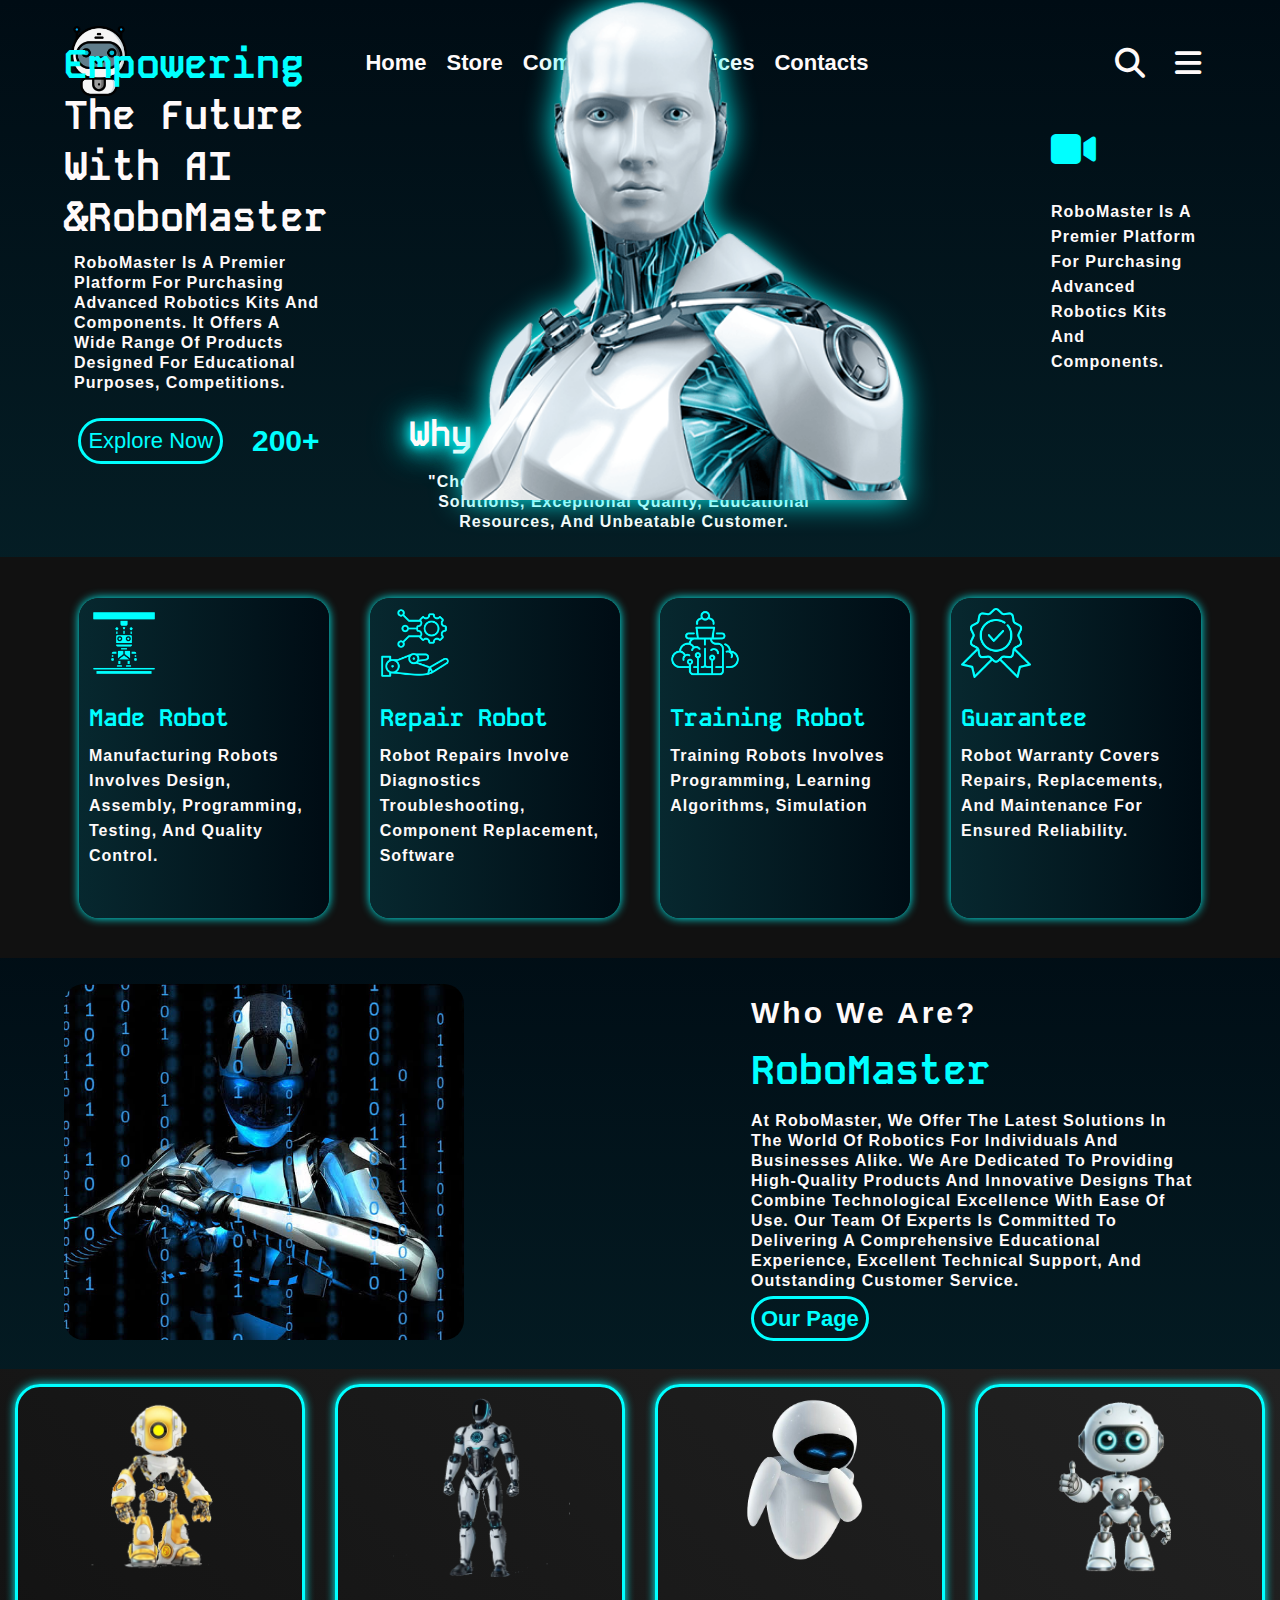
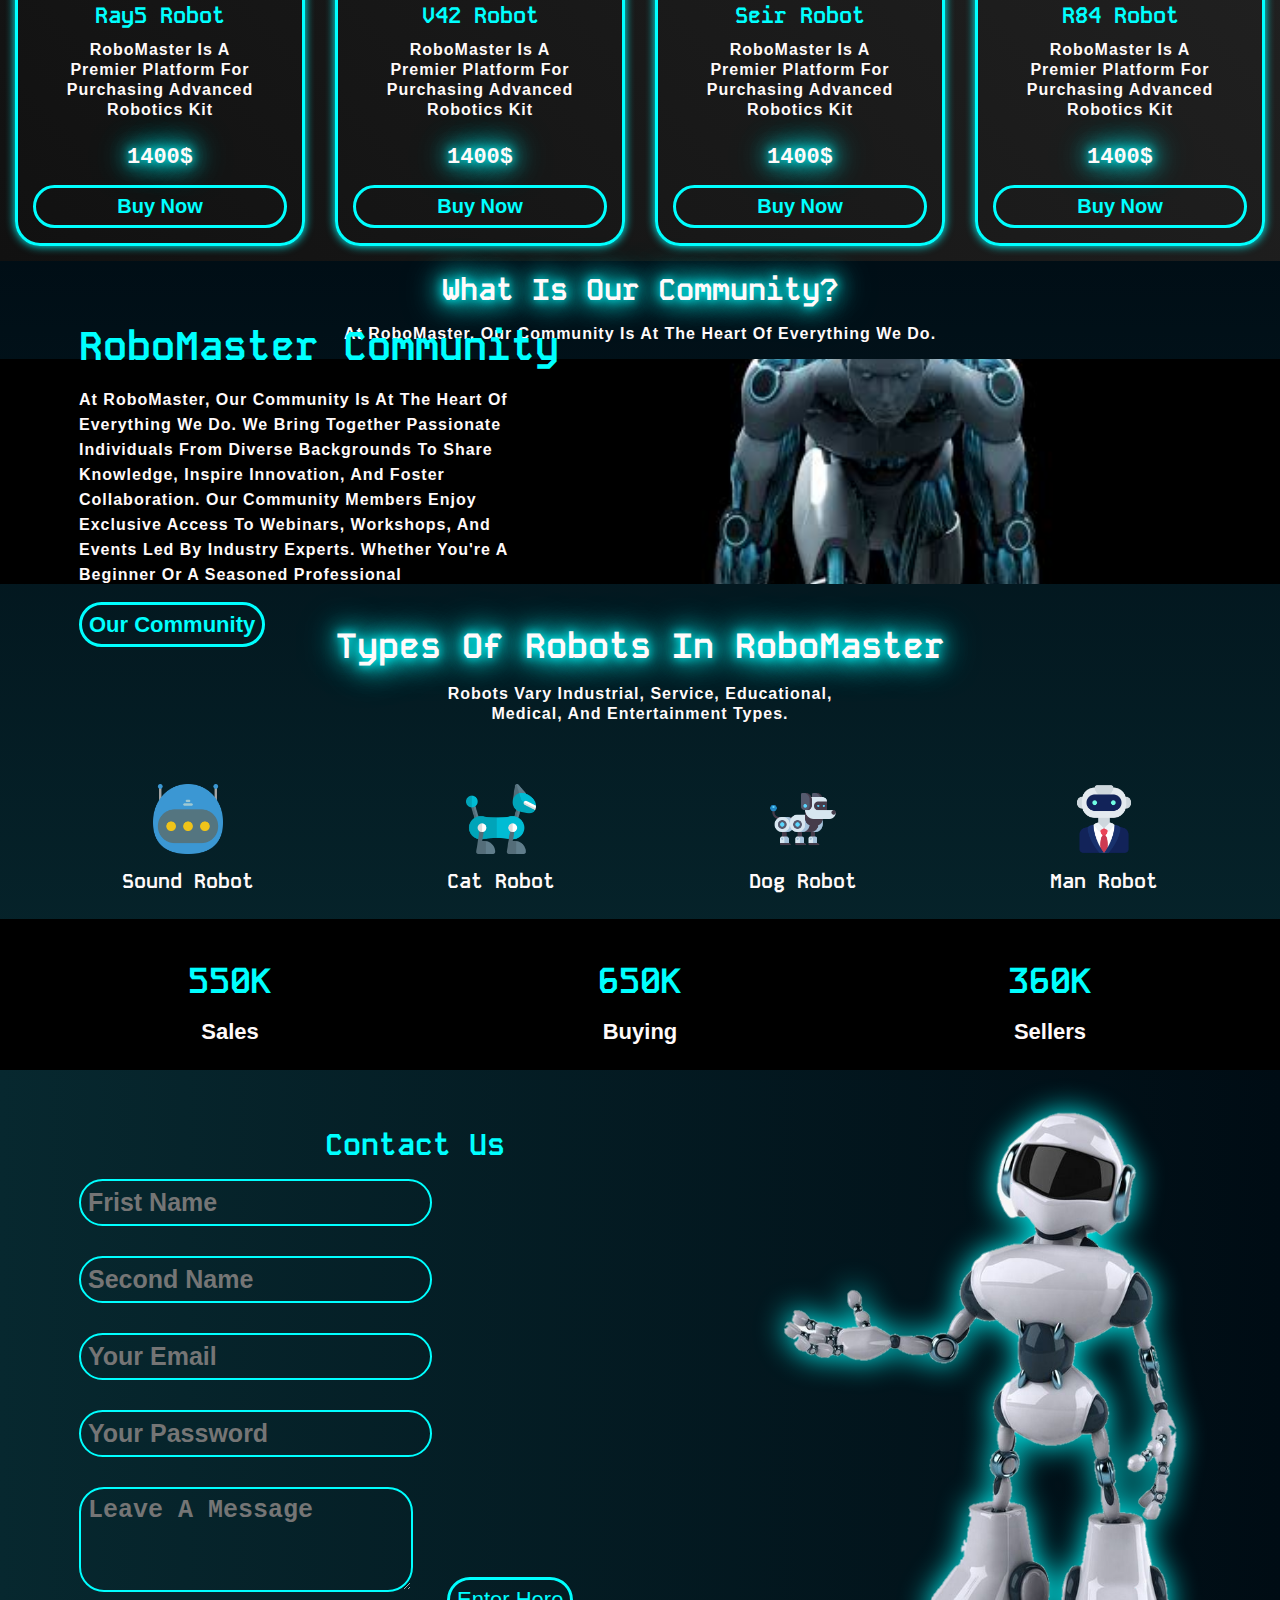
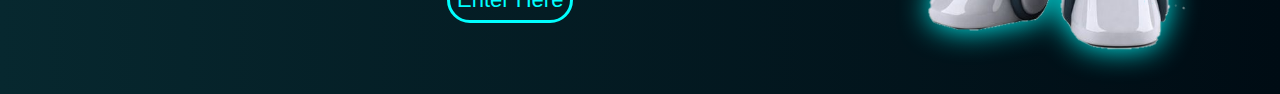
<file: index.html>
<!DOCTYPE html>
<html lang="en">
<head>
  <meta charset="UTF-8">
  <link rel="stylesheet" href="style.css" type="text/css" media="all" />
  <title>RoboMaster</title>
  <!-- Start Font Awsome -->
  <link rel="stylesheet" href="https://cdnjs.cloudflare.com/ajax/libs/font-awesome/6.7.2/css/all.min.css" integrity="sha512-Evv84Mr4kqVGRNSgIGL/F/aIDqQb7xQ2vcrdIwxfjThSH8CSR7PBEakCr51Ck+w+/U6swU2Im1vVX0SVk9ABhg==" crossorigin="anonymous" referrerpolicy="no-referrer" />
  <!-- End Font Awsome -->
</head>
<body>
  <!-- Start Header -->
  <header>
    <div class="container">
      <a class="logo" href="#"><img class="logo" src="img/logo.png"></a>
      <ul>
        <li><a href="#">home</a></li>
        <li><a href="#">store</a></li>
        <li><a href="#">community</a></li>
        <li><a href="#">Services</a></li>
        <li><a href="#">contacts</a></li>
      </ul>
      <div class="social">
        <i class="fa-solid fa-magnifying-glass"></i>
        <i class="fa-solid fa-bars"></i>
      </div>
    </div>
  </header>
  <!-- End Header -->
  <!-- Start Section -->
  <section>
    <div class="contant">
      <div class="text-contant">
        <h1>Empowering <span>The Future With AI &RoboMaster </span></h1>
        <p>
          RoboMaster is a premier platform for purchasing advanced robotics kits and components. It offers a wide range of products designed for educational purposes, competitions.
        </p>
        <div class="button-contant">
           <a class="btn2" href="#">Explore Now</a>
           <h3>200+</h3>
        </div>
      </div>
      <div class="img-contant">
        <img class="cont" src="img/contant.png">
      </div>
      <div class="right-contant">
        <i class="fa-solid fa-video"></i>
        <p>
          RoboMaster is a premier platform for purchasing advanced robotics kits and components.
        </p>
      </div>
    </div>
  </section>
  <!-- End Section -->
  <!-- before Services -->
  <div class="before-services">
    <div class="text-before">
      <h2>Why Choose RoboMaster?</h2>
      <p>
        "Choose RoboMaster for innovative robotics solutions, exceptional quality, educational resources, and unbeatable customer.
      </p>
    </div>
  </div>
  <!-- before Services -->
  <!-- Start Services -->
  <div class="services">
    <div class="img-services">
      <img class="srv" src="img/srv1.png">
      <h2 class="text-srv">Made Robot</h2>
      <p class="textp-srv">
        Manufacturing robots involves design, assembly, programming, testing, and quality control.
      </p>
    </div>
    <div class="img-services">
      <img class="srv" src="img/srv2.png">
      <h2 class="text-srv">repair Robot</h2>
      <p class="textp-srv">
        Robot repairs involve diagnostics troubleshooting, component replacement, software
      </p>
    </div>
    <div class="img-services">
      <img class="srv" src="img/srv3.png">
      <h2 class="text-srv">Training Robot</h2>
      <p class="textp-srv">
        Training robots involves programming, learning algorithms, simulation
      </p>
    </div>
    <div class="img-services">
      <img class="srv" src="img/srv4.png">
      <h2 class="text-srv">guarantee</h2>
      <p class="textp-srv">
        Robot warranty covers repairs, replacements, and maintenance for ensured reliability.
      </p>
    </div>
  </div>
  <!-- End Services -->
  <!-- Start About -->
  <div class="about">
    <div class="img-about">
      <img class="abt" src="img/about.png">
    </div>
    <div class="text-about">
      <span>Who we are?</span>
      <h2>RoboMaster</h2>
      <p>
       At RoboMaster, we offer the latest solutions in the world of robotics for individuals and businesses alike. We are dedicated to providing high-quality products and innovative designs that combine technological excellence with ease of use. Our team of experts is committed to delivering a comprehensive educational experience, excellent technical support, and outstanding customer service.
      </p>
      <a class="btn-abt" href="#">Our Page</a>
    </div>
  </div>
  <!-- End About -->
  <!-- Start Store -->
  <div class="store">
    <div class="img-store">
      <img class="sto" src="img/sto1.png">
      <h2 class="text-sto">Ray5 Robot</h2>
      <p class="textp-sto">
        RoboMaster is a premier platform for purchasing advanced robotics kit
      </p>
       <h3 class="price-store">
        1400$
      </h3>
      <div class="button-store">
        <a class="btn-sto1" href="#">buy now</a>
      </div>
    </div>
    <div class="img-store">
      <img class="sto" src="img/sto2.png">
      <h2 class="text-sto">V42 Robot</h2>
      <p class="textp-sto">
        RoboMaster is a premier platform for purchasing advanced robotics kit
      </p>
      <h3 class="price-store">
        1400$
      </h3>
      <div class="button-store">
        <a class="btn-sto1" href="#">buy now</a>
      </div>
    </div>
    <div class="img-store">
      <img class="sto" src="img/sto3.png">
      <h2 class="text-sto">Seir Robot</h2>
      <p class="textp-sto">
        RoboMaster is a premier platform for purchasing advanced robotics kit
      </p>
       <h3 class="price-store">
        1400$
      </h3>
      <div class="button-store">
        <a class="btn-sto1" href="#">buy now</a>
      </div>
    </div>
    <div class="img-store">
      <img class="sto" src="img/sto4.png">
      <h2 class="text-sto">R84 Robot</h2>
      <p class="textp-sto">
        RoboMaster is a premier platform for purchasing advanced robotics kit
      </p>
       <h3 class="price-store">
        1400$
      </h3>
      <div class="button-store">
        <a class="btn-sto1" href="#">buy now</a>
      </div>
    </div>
  </div>
  <!-- End Store -->
  <!-- before Community  -->
  <div class="before-community">
    <div class="text-before-community">
      <h2>What is our Community?</h2>
      <p>
        At RoboMaster, our community is at the heart of everything we do.
    </div>
  </div>
  <!-- before Community -->
  <!-- Start Community -->
  <div class="community">
    <div class="text-community">
      <h2>RoboMaster Community</h2>
      <p>
        At RoboMaster, our community is at the heart of everything we do. We bring together passionate individuals from diverse backgrounds to share knowledge, inspire innovation, and foster collaboration. Our community members enjoy exclusive access to webinars, workshops, and events led by industry experts. Whether you're a beginner or a seasoned professional
      </p>
      <a class="btn-comm" href="#">Our Community</a>
    </div>
  </div>
  <!-- End Community -->
  <!-- Start Before-Type-Robot -->
  <div class="before-type">
    <div class="text-before-type">
      <h2>Types Of Robots in RoboMaster</h2>
      <p>
        Robots vary industrial, service, educational, medical, and entertainment types.
      </p>
    </div>
  </div>
  <!-- End Before-Type-Robot -->
  <!-- Start Type Robot -->
  <div class="type-robot">
    <div class="img-type-robot">
      <img class="type" src="img/type1.png">
      <h2 class="text-type">Sound Robot</h2>
    </div>
    <div class="img-type-robot">
      <img class="type" src="img/type2.png">
      <h2 class="text-type">Cat Robot</h2>
    </div>
    <div class="img-type-robot">
      <img class="type" src="img/type3.png">
      <h2 class="text-type">Dog Robot</h2>
    </div>
    <div class="img-type-robot">
      <img class="type" src="img/type4.png">
      <h2 class="text-type">Man Robot</h2>
    </div>
  </div>
  <!-- End Type Robot -->
  <!-- Start Seller -->
  <div class="seller">
    <div class="text-seller">
      <h2>550K</h2>
      <p>sales</p>
    </div>
    <div class="text-seller">
      <h2>650K</h2>
      <p>Buying</p>
    </div>
    <div class="text-seller">
      <h2>360K</h2>
      <p>Sellers</p>
    </div>
  </div>
  <!-- End Seller -->
  <!-- Start Contact -->
  <div class="contact">
    <div class="text-contact">
      <h2>Contact Us</h2>
      <div class="inputs">
        <form>
        <input type="text" placeholder="Frist Name">
      <input type="text" placeholder="Second Name">
      <input type="email" placeholder="Your Email">
      <input type="password" placeholder="Your password"> 
      <textarea  placeholder="Leave a message" cols="20" rows="3"></textarea>
      <button class="btn-coc">Enter Here</button>
        </form>
      </div>
    </div>
    <div class="img-contact">
      <img class="coc" src="img/contact.png">
    </div>
  </div>
  <!-- End Contact -->
</body>
</html>
</file>
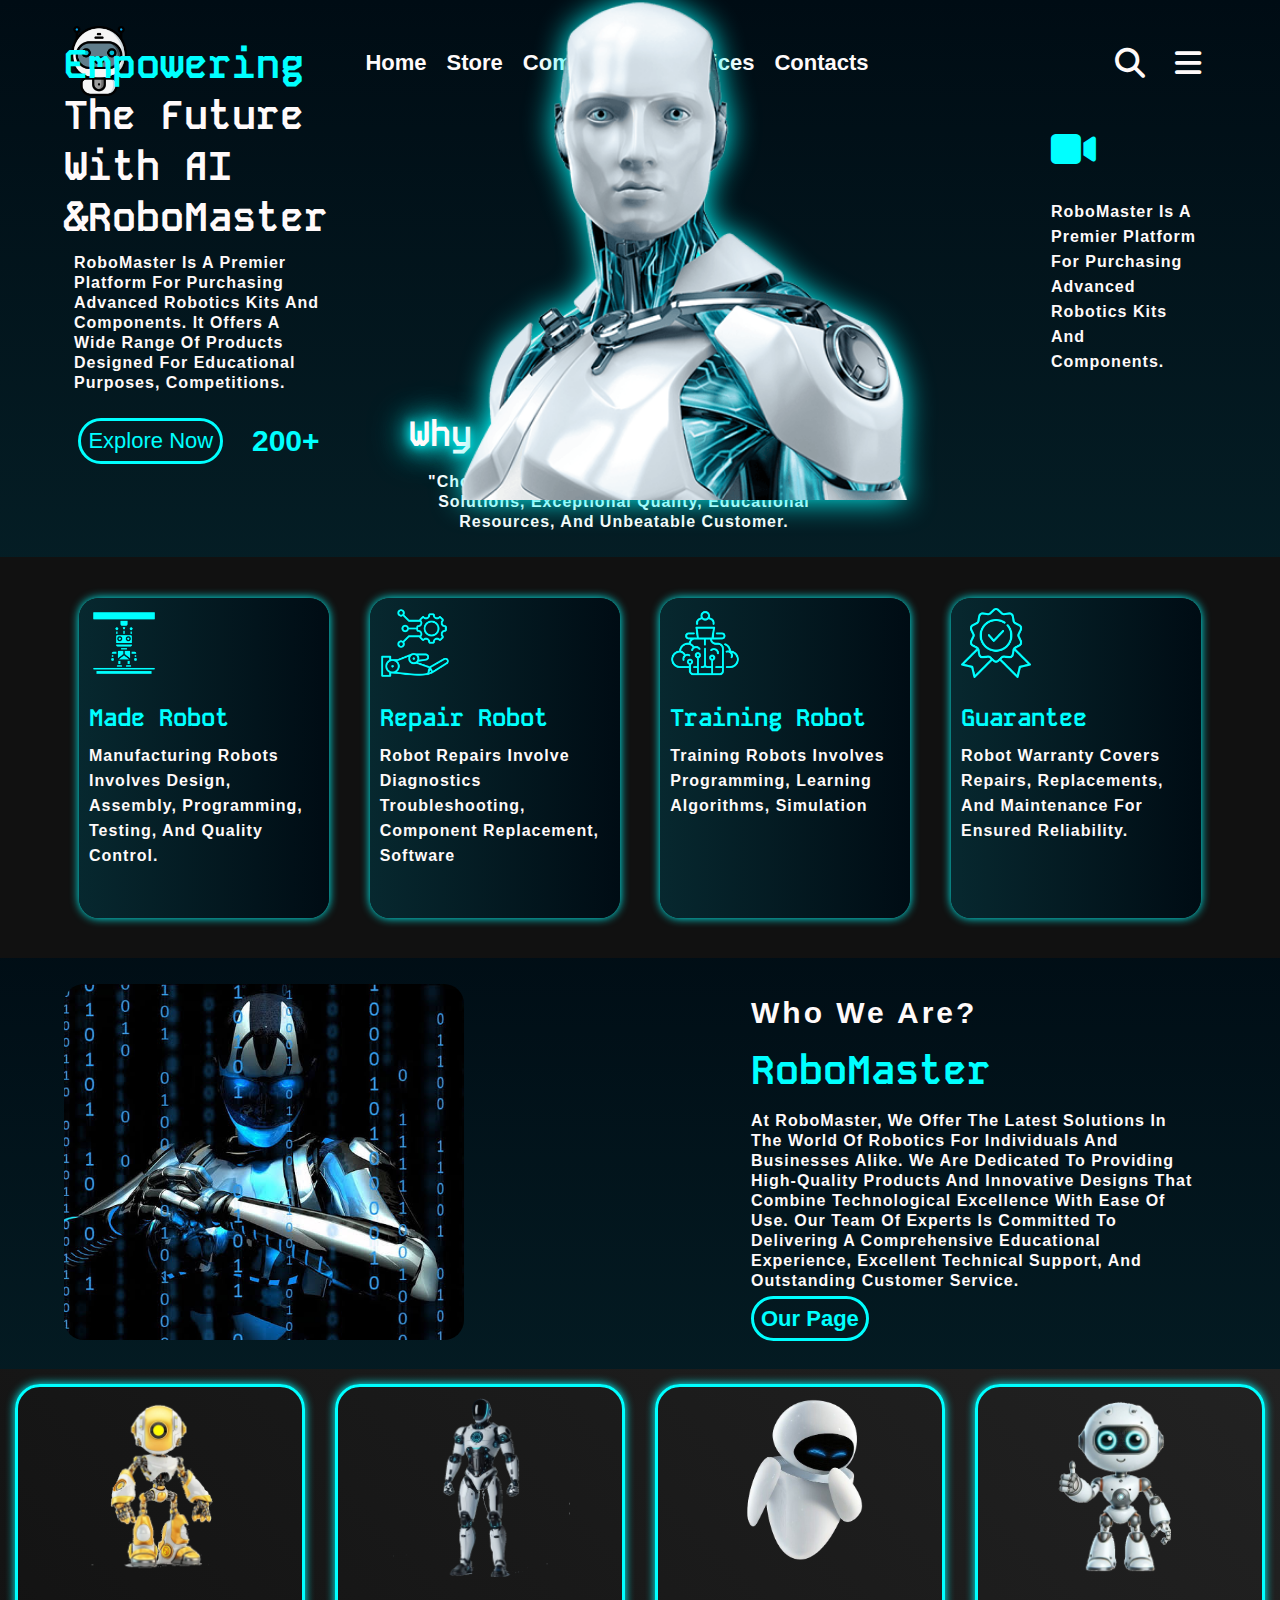
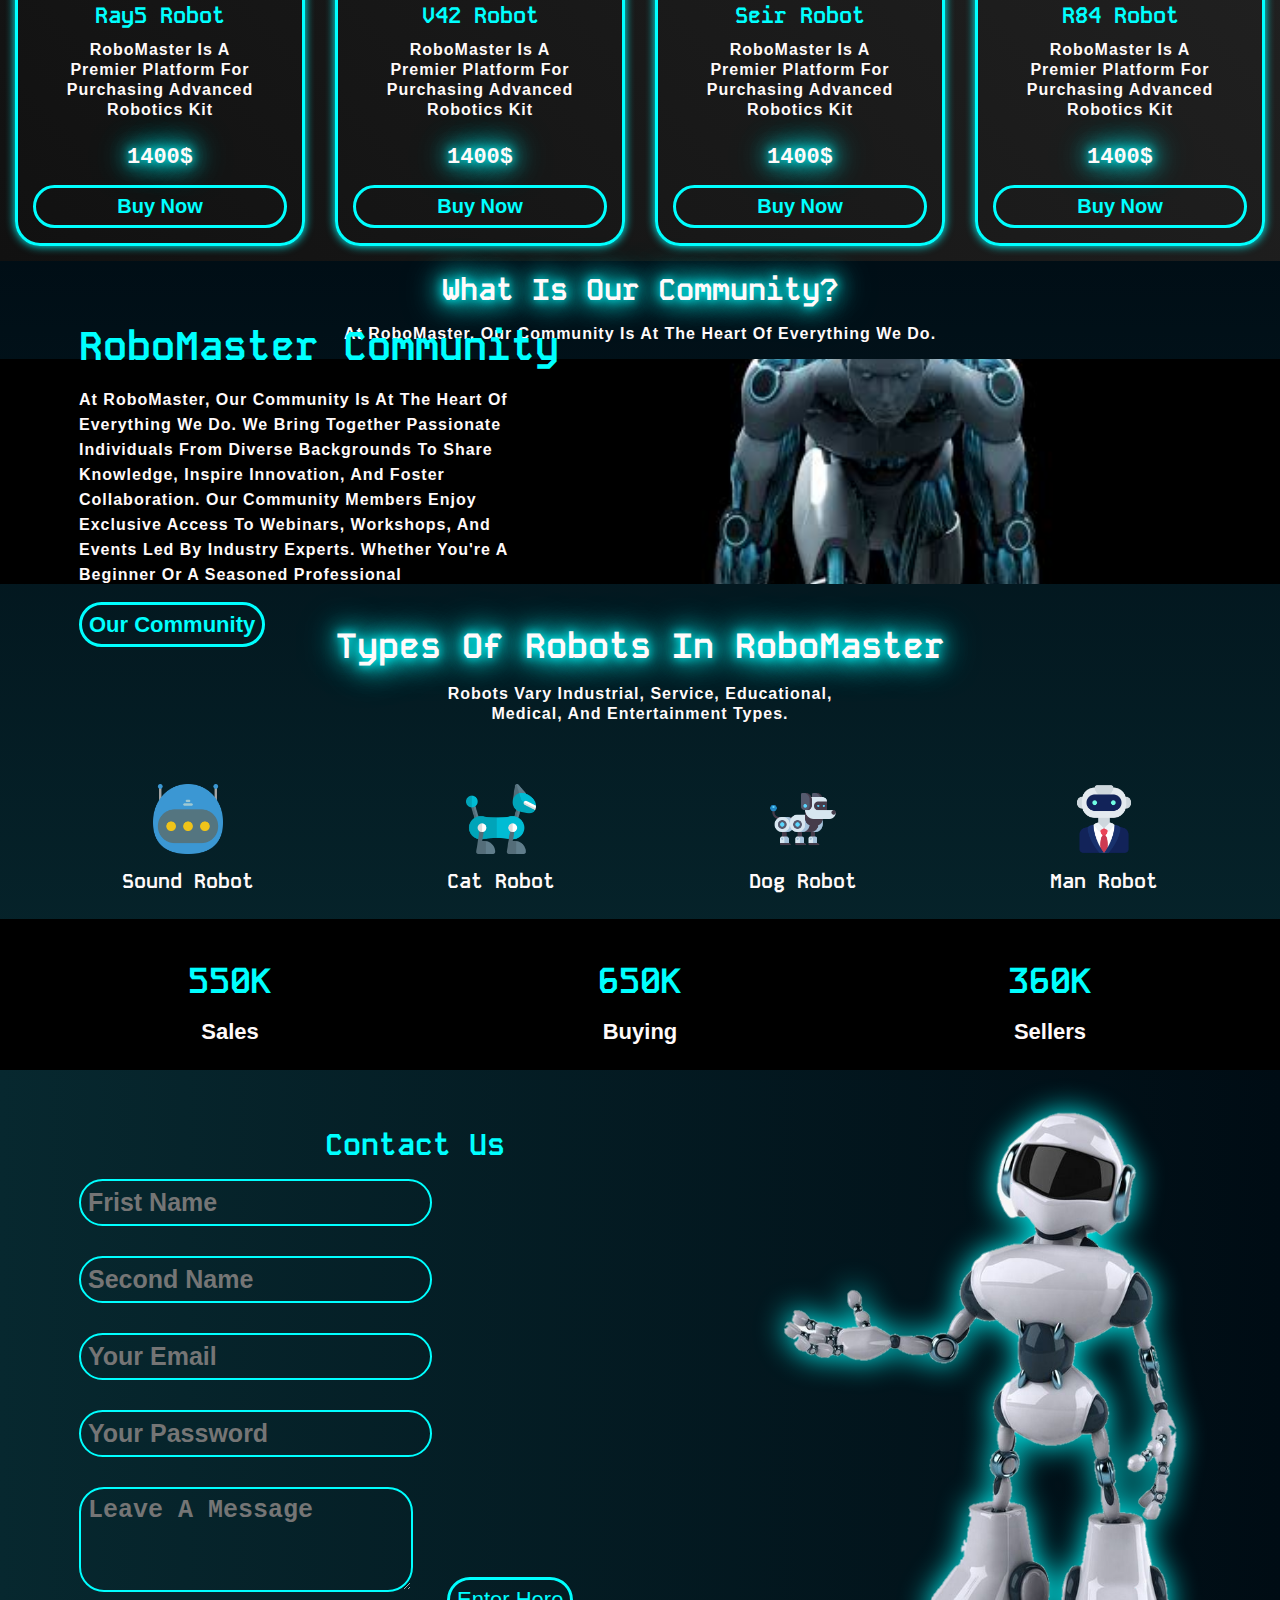
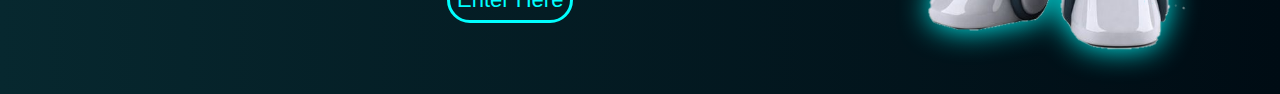
<file: index (17).html>
<!DOCTYPE html>
<html lang="en">
<head>
  <meta charset="UTF-8">
  <link rel="stylesheet" href="style.css" type="text/css" media="all" />
  <title>RoboMaster</title>
  <!-- Start Font Awsome -->
  <link rel="stylesheet" href="https://cdnjs.cloudflare.com/ajax/libs/font-awesome/6.7.2/css/all.min.css" integrity="sha512-Evv84Mr4kqVGRNSgIGL/F/aIDqQb7xQ2vcrdIwxfjThSH8CSR7PBEakCr51Ck+w+/U6swU2Im1vVX0SVk9ABhg==" crossorigin="anonymous" referrerpolicy="no-referrer" />
  <!-- End Font Awsome -->
</head>
<body>
  <!-- Start Header -->
  <header>
    <div class="container">
      <a class="logo" href="#"><img class="logo" src="img/logo.png"></a>
      <ul>
        <li><a href="#">home</a></li>
        <li><a href="#">store</a></li>
        <li><a href="#">community</a></li>
        <li><a href="#">Services</a></li>
        <li><a href="#">contacts</a></li>
      </ul>
      <div class="social">
        <i class="fa-solid fa-magnifying-glass"></i>
        <i class="fa-solid fa-bars"></i>
      </div>
    </div>
  </header>
  <!-- End Header -->
  <!-- Start Section -->
  <section>
    <div class="contant">
      <div class="text-contant">
        <h1>Empowering <span>The Future With AI &RoboMaster </span></h1>
        <p>
          RoboMaster is a premier platform for purchasing advanced robotics kits and components. It offers a wide range of products designed for educational purposes, competitions.
        </p>
        <div class="button-contant">
           <a class="btn2" href="#">Explore Now</a>
           <h3>200+</h3>
        </div>
      </div>
      <div class="img-contant">
        <img class="cont" src="img/contant.png">
      </div>
      <div class="right-contant">
        <i class="fa-solid fa-video"></i>
        <p>
          RoboMaster is a premier platform for purchasing advanced robotics kits and components.
        </p>
      </div>
    </div>
  </section>
  <!-- End Section -->
  <!-- before Services -->
  <div class="before-services">
    <div class="text-before">
      <h2>Why Choose RoboMaster?</h2>
      <p>
        "Choose RoboMaster for innovative robotics solutions, exceptional quality, educational resources, and unbeatable customer.
      </p>
    </div>
  </div>
  <!-- before Services -->
  <!-- Start Services -->
  <div class="services">
    <div class="img-services">
      <img class="srv" src="img/srv1.png">
      <h2 class="text-srv">Made Robot</h2>
      <p class="textp-srv">
        Manufacturing robots involves design, assembly, programming, testing, and quality control.
      </p>
    </div>
    <div class="img-services">
      <img class="srv" src="img/srv2.png">
      <h2 class="text-srv">repair Robot</h2>
      <p class="textp-srv">
        Robot repairs involve diagnostics troubleshooting, component replacement, software
      </p>
    </div>
    <div class="img-services">
      <img class="srv" src="img/srv3.png">
      <h2 class="text-srv">Training Robot</h2>
      <p class="textp-srv">
        Training robots involves programming, learning algorithms, simulation
      </p>
    </div>
    <div class="img-services">
      <img class="srv" src="img/srv4.png">
      <h2 class="text-srv">guarantee</h2>
      <p class="textp-srv">
        Robot warranty covers repairs, replacements, and maintenance for ensured reliability.
      </p>
    </div>
  </div>
  <!-- End Services -->
  <!-- Start About -->
  <div class="about">
    <div class="img-about">
      <img class="abt" src="img/about.png">
    </div>
    <div class="text-about">
      <span>Who we are?</span>
      <h2>RoboMaster</h2>
      <p>
       At RoboMaster, we offer the latest solutions in the world of robotics for individuals and businesses alike. We are dedicated to providing high-quality products and innovative designs that combine technological excellence with ease of use. Our team of experts is committed to delivering a comprehensive educational experience, excellent technical support, and outstanding customer service.
      </p>
      <a class="btn-abt" href="#">Our Page</a>
    </div>
  </div>
  <!-- End About -->
  <!-- Start Store -->
  <div class="store">
    <div class="img-store">
      <img class="sto" src="img/sto1.png">
      <h2 class="text-sto">Ray5 Robot</h2>
      <p class="textp-sto">
        RoboMaster is a premier platform for purchasing advanced robotics kit
      </p>
       <h3 class="price-store">
        1400$
      </h3>
      <div class="button-store">
        <a class="btn-sto1" href="#">buy now</a>
      </div>
    </div>
    <div class="img-store">
      <img class="sto" src="img/sto2.png">
      <h2 class="text-sto">V42 Robot</h2>
      <p class="textp-sto">
        RoboMaster is a premier platform for purchasing advanced robotics kit
      </p>
      <h3 class="price-store">
        1400$
      </h3>
      <div class="button-store">
        <a class="btn-sto1" href="#">buy now</a>
      </div>
    </div>
    <div class="img-store">
      <img class="sto" src="img/sto3.png">
      <h2 class="text-sto">Seir Robot</h2>
      <p class="textp-sto">
        RoboMaster is a premier platform for purchasing advanced robotics kit
      </p>
       <h3 class="price-store">
        1400$
      </h3>
      <div class="button-store">
        <a class="btn-sto1" href="#">buy now</a>
      </div>
    </div>
    <div class="img-store">
      <img class="sto" src="img/sto4.png">
      <h2 class="text-sto">R84 Robot</h2>
      <p class="textp-sto">
        RoboMaster is a premier platform for purchasing advanced robotics kit
      </p>
       <h3 class="price-store">
        1400$
      </h3>
      <div class="button-store">
        <a class="btn-sto1" href="#">buy now</a>
      </div>
    </div>
  </div>
  <!-- End Store -->
  <!-- before Community  -->
  <div class="before-community">
    <div class="text-before-community">
      <h2>What is our Community?</h2>
      <p>
        At RoboMaster, our community is at the heart of everything we do.
    </div>
  </div>
  <!-- before Community -->
  <!-- Start Community -->
  <div class="community">
    <div class="text-community">
      <h2>RoboMaster Community</h2>
      <p>
        At RoboMaster, our community is at the heart of everything we do. We bring together passionate individuals from diverse backgrounds to share knowledge, inspire innovation, and foster collaboration. Our community members enjoy exclusive access to webinars, workshops, and events led by industry experts. Whether you're a beginner or a seasoned professional
      </p>
      <a class="btn-comm" href="#">Our Community</a>
    </div>
  </div>
  <!-- End Community -->
  <!-- Start Before-Type-Robot -->
  <div class="before-type">
    <div class="text-before-type">
      <h2>Types Of Robots in RoboMaster</h2>
      <p>
        Robots vary industrial, service, educational, medical, and entertainment types.
      </p>
    </div>
  </div>
  <!-- End Before-Type-Robot -->
  <!-- Start Type Robot -->
  <div class="type-robot">
    <div class="img-type-robot">
      <img class="type" src="img/type1.png">
      <h2 class="text-type">Sound Robot</h2>
    </div>
    <div class="img-type-robot">
      <img class="type" src="img/type2.png">
      <h2 class="text-type">Cat Robot</h2>
    </div>
    <div class="img-type-robot">
      <img class="type" src="img/type3.png">
      <h2 class="text-type">Dog Robot</h2>
    </div>
    <div class="img-type-robot">
      <img class="type" src="img/type4.png">
      <h2 class="text-type">Man Robot</h2>
    </div>
  </div>
  <!-- End Type Robot -->
  <!-- Start Seller -->
  <div class="seller">
    <div class="text-seller">
      <h2>550K</h2>
      <p>sales</p>
    </div>
    <div class="text-seller">
      <h2>650K</h2>
      <p>Buying</p>
    </div>
    <div class="text-seller">
      <h2>360K</h2>
      <p>Sellers</p>
    </div>
  </div>
  <!-- End Seller -->
  <!-- Start Contact -->
  <div class="contact">
    <div class="text-contact">
      <h2>Contact Us</h2>
      <div class="inputs">
        <form>
        <input type="text" placeholder="Frist Name">
      <input type="text" placeholder="Second Name">
      <input type="email" placeholder="Your Email">
      <input type="password" placeholder="Your password"> 
      <textarea  placeholder="Leave a message" cols="20" rows="3"></textarea>
      <button class="btn-coc">Enter Here</button>
        </form>
      </div>
    </div>
    <div class="img-contact">
      <img class="coc" src="img/contact.png">
    </div>
  </div>
  <!-- End Contact -->
</body>
</html>
</file>
<file: style.css>
/*Start Font Aosmen*/
@import url('https://fonts.googleapis.com/css2?family=Kode+Mono:wght@400..700&display=swap');
/*End Font Aosmen*/
*{
  padding: 0;
  margin: 0;
  text-transform: capitalize;
  text-decoration: none;
  list-style: none;
  scroll-behavior: smooth;
  box-sizing: border-box
}
body{
  background: linear-gradient(#000c14, #07282f);
  height: 100vh;
}
/*Start Header*/
.container{
  display: flex;
  justify-content: space-between;
  align-items: center;
  padding: 2% 5%;
}
.container ul{
  display: flex;
  align-items: center;
  gap: 20px
}
.container ul li a{
  font-family: sans-serif;
  font-weight: 800;
  font-size: 22px;
  color: snow;
  transition: 0.6s
}
.container ul li a:hover{
  transition: 0.6s;
  background: cyan;
  padding: 5px;
  border: none;
  border-radius: 10px;
  color: black;
}
.logo{
  width: 70px;
}
.social{
  display: flex;
} 
.social i{
  font-size: 30px;
  margin: 15px;
  color: snow;
  transition: 0.6s;
}
.social i:hover{
  transition: 0.6s;
  transform: translate(0,-15px);
  color: cyan;
}
/*End Header*/

/*••••••••••••••••••••••••••••••••••••*/

/*Start Section*/

.contant{
  display: flex;
  justify-content: space-between;
  align-items: center;
  padding: 2% 5%;
  height: 28vh;
}
.contant .text-contant h1{
  font-family: "Kode Mono", serif;
  font-weight: 800;
  font-size: 40px; 
  width: 250px;
  color: cyan;
} 
.contant .text-contant span{
  color: snow;
} 
.contant .text-contant p{
  margin: 10px;
  width: 250px;
  font-family: sans-serif;
  font-weight: bold;
  letter-spacing: 1px;
  line-height: 20px;
  color: snow;
  margin-bottom: 25px;
} 
.contant .text-contant .button-contant{
  display: flex;
  justify-content: space-around;
  align-items: center;
}
.contant .text-contant .button-contant .btn2{
  border: solid 3px cyan;
  border-radius: 25px;
  color: cyan;
  font-size: 22px;
  font-family: sans-serif;
  font-weight: 500;
  padding: 7px;
  transition: 0.6s;
}
.contant .text-contant .button-contant .btn2:hover{
  transition: 0.6s;
  color: black;
  background: cyan;
  box-shadow: 0 0 15px 0 cyan;
}
.contant .text-contant .button-contant h3{
  font-weight: 800;
  font-size: 30px;
  font-family: sans-serif;
  color: cyan;
}
.contant .right-contant i{
  font-size: 40px;
  color: cyan;
  margin: 15px;
}
.contant .right-contant p{
  margin: 15px;
  width: 150px;
  color: snow;
  font-family: sans-serif;
  font-weight: bold;
  letter-spacing: 1px;
  line-height: 25px
}
.cont{
  width: 450px;
  filter: drop-shadow(0 0 15px cyan)
}
/*End Section*/

/*••••••••••••••••••••••••••••••••••••*/

.before-services{
  padding: 25px;
  display: flex;
  justify-content: center;
  align-items: center;
  text-align: center
}
.before-services .text-before h2{
  margin: 10px;
  font-size: 35px;
  color: snow;
  text-shadow: 0 0 10px cyan,
               0 0 20px cyan,
               0 0 30px cyan,
               0 0 40px cyan;
  font-family: "Kode Mono", serif;
}
.before-services .text-before p{
  width: 450px;
  margin-top: 15px;
  font-family: sans-serif;
  font-weight: bold;
  letter-spacing: 1px;
  line-height: 20px;
  color: snow;
}

/*••••••••••••••••••••••••••••••••••••*/
/*Start Services*/

.services{
  display: flex;
  justify-content: space-between;
  align-items: center;
  padding: 2% 5%;
  background: #111;
}
.img-services{
  width: 250px;
  height: 320px;
  margin: 15px;
  background: linear-gradient(to right, #07282f,#000c14);
  border-radius: 20px;
  box-shadow:  0 0 10px 0 cyan
}
.text-srv{
  margin: 10px;
  font-family: "Kode Mono", serif;
  font-weight: 800;
  color: cyan;
  font-style: 22px;
}
.textp-srv{
  margin: 10px;
  color: snow;
  font-family: sans-serif;
  font-weight: bold;
  letter-spacing: 1px;
  line-height: 25px
}
.srv{
  width: 70px;
  margin: 10px;
}
/*End Services*/

/*••••••••••••••••••••••••••••••••••••*/

/*Start About*/

.about{
  display: flex;
  justify-content: space-between;
  align-items: center;
  padding: 2% 5%;
}
.text-about span{
  margin: 15px;
  font-family: sans-serif;
  font-weight: bold;
  letter-spacing: 3px;
  color: snow;
  font-size: 30px
}
.text-about h2{
  margin: 15px;
  color: cyan;
  font-weight: 800;
  font-size: 40px;
  font-family: "Kode Mono", serif;
}
.text-about p{
  width: 450px;
  margin: 15px;
  font-family: sans-serif;
  font-weight: bold;
  letter-spacing: 1px;
  line-height: 20px;
  color: snow;
}
.btn-abt{
  margin: 15px;
  color: cyan;
  border: solid 3px cyan;
  font-family: sans-serif;
  font-weight: bolder;
  font-size: 22px;
  border-radius: 25px;
  padding: 7px;
  transition: 0.6s;
}
.btn-abt:hover{
  transition: 0.6s;
  color: black;
  background: cyan;
  box-shadow: 0 0 15px 0 cyan;
}
.abt{
  width: 400px;
  border-radius: 20px
}
/*End About*/

/*••••••••••••••••••••••••••••••••••••*/
/*Start Store*/

.store{
  display: grid;
  grid-template-columns: repeat(4,1fr);
  text-align: center;
  background: linear-gradient(45deg, #111,#222)
}
.img-store{
  margin: 15px;
  border: solid 3px cyan;
  border-radius: 25px;
  box-shadow: 0 0 10px 0 cyan
}
.text-sto{
  margin: 10px;
  font-family: "Kode Mono", serif;
  font-weight: 800;
  font-size: 22px;
  color: cyan;
}
.textp-sto{
  width: 200px;
  margin: auto;
  color: snow;
  font-family: sans-serif;
  font-weight: bold;
  letter-spacing: 1px;
  line-height: 20px;
  margin-bottom: 25px;
}
.price-store{
  font-family: monospace;
  font-size: 22px;
  font-weight: 800;
  color: snow;
  text-shadow: 0 0 10px cyan,
               0 0 20px cyan,
               0 0 30px cyan,
               0 0 40px cyan;
}
.button-store{
  display: flex;
  justify-content: space-around;
  align-items: center;
}
.button-store .btn-sto1{
  width: 100%;
  margin: 15px;
  color: cyan;
  border: solid 3px cyan;
  font-family: sans-serif;
  font-weight: bolder;
  font-size: 20px;
  border-radius: 25px;
  padding: 7px;
  transition: 0.6s;
}
.button-store .btn-sto1:hover {
  transition: 0.6s;
  color: black;
  background: cyan;
  box-shadow: 0 0 15px 0 cyan;
} 
.sto{
  width: 180px;
  height: 180px;
  margin: 10px;
  transition: 0.6s;
}
.sto:hover{
  transition: 0.6s;
  transform: rotate(360deg);
  filter: drop-shadow(0 0 10px cyan)
}
/*End Store*/

.before-community{
  display: flex;
  justify-content: center;
  align-items: center;
  text-align: center
}
.text-before-community h2{
  margin: 10px;
  font-family: "Kode Mono", serif;
  font-weight: 800;
  color: snow;
  text-shadow: 0 0 10px cyan,
               0 0 20px cyan,
               0 0 30px cyan,
               0 0 40px cyan;
  font-size: 30px
}
.text-before-community p{
  margin: 15px;
  font-family: sans-serif;
  font-weight: bold;
  letter-spacing: 1px;
  line-height: 20px;
  color: snow;
}

/*••••••••••••••••••••••••••••••••••••*/
/*Start Community*/

.community{
  display: flex;
  justify-content: space-between;
  align-items: center;
  padding: 2% 5%;
  height: 25vh;
  background-image: url(img/community2.jpg);
  background-repeat: no-repeat;
  background-position: center;
  background-size: cover;
}
.text-community h2{
  margin: 15px;
  font-size: 40px;
  color: cyan;
  font-weight: 800;
  font-family: "Kode Mono", serif;
}
.text-community p{
  width: 450px;
  font-family: sans-serif;
  font-weight: bold;
  letter-spacing: 1px;
  line-height: 25px;
  margin: 15px;
  color: snow;
  margin-bottom: 25px;
}
.btn-comm{
  margin: 15px;
  color: cyan;
  border: solid 3px cyan;
  font-family: sans-serif;
  font-weight: bolder;
  font-size: 22px;
  border-radius: 25px;
  padding: 7px;
  transition: 0.6s;
}
.btn-comm:hover{
  transition: 0.6s;
  color: black;
  background: cyan;
  box-shadow: 0 0 15px 0 cyan;
}

/*End Community*/

/*••••••••••••••••••••••••••••••••••••*/
/*Start Type-Robot*/
.before-type{
  padding: 25px;
  display: flex;
  justify-content: center;
  align-items: center;
  text-align: center
}
.text-before-type h2{
  margin: 15px;
  font-size: 35px;
  font-weight: 800;
  font-family: "Kode Mono", serif;
  color: snow;
  text-shadow: 0 0 10px cyan,
               0 0 20px cyan,
               0 0 30px cyan,
               0 0 40px cyan;
}
.text-before-type p{
  width: 450px;
  margin: auto;
  font-family: sans-serif;
  font-weight: bold;
  letter-spacing: 1px;
  line-height: 20px;
  color: snow;
}
.type-robot{
  padding: 25px;
  display: flex;
  justify-content: space-around;
  align-items: center;
  text-align: center;
}
.text-type{
  margin: auto;
  font-weight: 800;
  font-family: "Kode Mono", serif;
  font-size: 20px;
  color: snow;
}
.type{
  width: 70px;
  margin: 10px;
}

/*End Type-Robot*/

/*••••••••••••••••••••••••••••••••••••*/
/*Start Seller*/

.seller{
  padding: 25px;
  display: flex;
  justify-content: space-around;
  align-items: center;
  background: black;
  text-align: center
}
.text-seller h2{
  margin: 15px;
  font-size: 35px;
  color: cyan;
  font-weight: 800;
  font-family: "Kode Mono", serif;
}
.text-seller p{
  font-family: sans-serif;
  font-weight: bolder;
  color: snow;
  font-size: 22px;
}
/*End Seller*/

/*••••••••••••••••••••••••••••••••••••*/
/*Start Contact*/

.contact{
  display: flex;
  justify-content: space-between;
  align-items: center;
  padding: 2% 5%;
  background: linear-gradient(to right, #07282f,#000c14);
}
input, textarea{
  padding: 7px;
  outline: none;
  border-radius: 25px;
  font-size: 25px;
  font-weight: bold;
  margin: 15px;
  border: solid 2px cyan;
  background: transparent;
  color: snow;
}
.text-contact h2{
  text-align: center;
  font-family: "Kode Mono", serif;
  font-weight: 800;
  font-size: 30px;
  color: cyan;
}
.btn-coc{
  margin: 15px;
  border: solid 3px cyan;
  border-radius: 25px;
  color: cyan;
  background: transparent;
  font-size: 22px;
  font-family: sans-serif;
  font-weight: 500;
  padding: 7px;
  transition: 0.6s;
}
.btn-coc:hover{
  transition: 0.6s;
  color: black;
  background: cyan;
  box-shadow: 0 0 15px 0 cyan;
}
.coc{
  width: 450px;
  filter: drop-shadow(0 0 15px cyan)
}
/*End Contact*/
</file>
